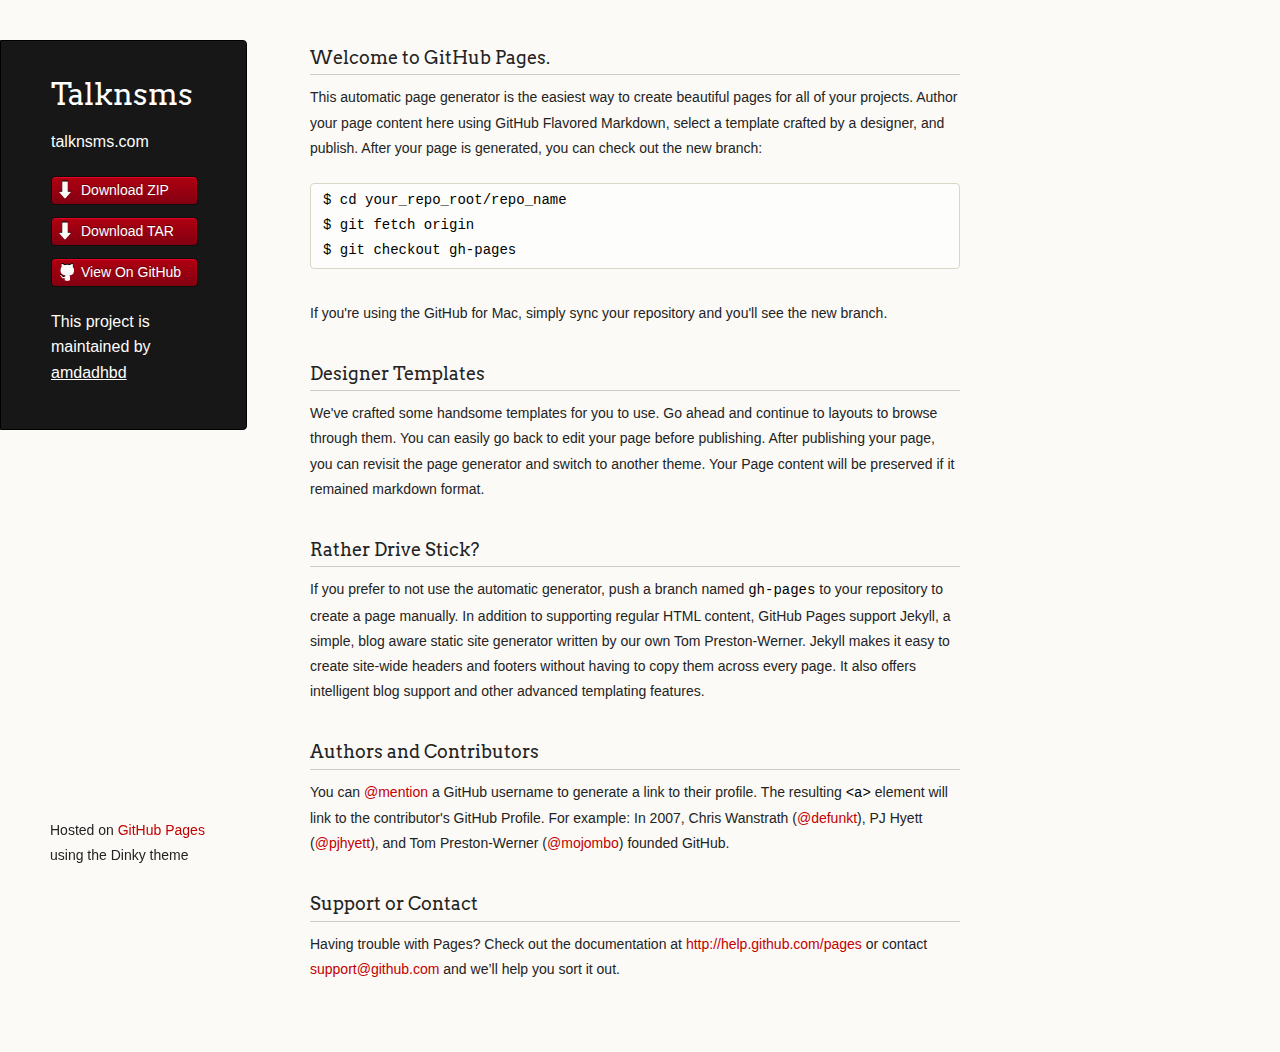
<file: index.html>
<!doctype html>
<html>
  <head>
    <meta charset="utf-8">
    <meta http-equiv="X-UA-Compatible" content="chrome=1">
    <title>Talknsms by amdadhbd</title>

    <link rel="stylesheet" href="stylesheets/styles.css">
    <link rel="stylesheet" href="stylesheets/pygment_trac.css">
    <script src="javascripts/scale.fix.js"></script>
    <meta name="viewport" content="width=device-width, initial-scale=1, user-scalable=no">
    <!--[if lt IE 9]>
    <script src="//html5shiv.googlecode.com/svn/trunk/html5.js"></script>
    <![endif]-->
  </head>
  <body>
    <div class="wrapper">
      <header>
        <h1 class="header">Talknsms</h1>
        <p class="header">talknsms.com</p>

        <ul>
          <li class="download"><a class="buttons" href="https://github.com/amdadhbd/talknsms/zipball/master">Download ZIP</a></li>
          <li class="download"><a class="buttons" href="https://github.com/amdadhbd/talknsms/tarball/master">Download TAR</a></li>
          <li><a class="buttons github" href="https://github.com/amdadhbd/talknsms">View On GitHub</a></li>
        </ul>

        <p class="header">This project is maintained by <a class="header name" href="https://github.com/amdadhbd">amdadhbd</a></p>


      </header>
      <section>
        <h3>
<a name="welcome-to-github-pages" class="anchor" href="#welcome-to-github-pages"><span class="octicon octicon-link"></span></a>Welcome to GitHub Pages.</h3>

<p>This automatic page generator is the easiest way to create beautiful pages for all of your projects. Author your page content here using GitHub Flavored Markdown, select a template crafted by a designer, and publish. After your page is generated, you can check out the new branch:</p>

<pre><code>$ cd your_repo_root/repo_name
$ git fetch origin
$ git checkout gh-pages
</code></pre>

<p>If you're using the GitHub for Mac, simply sync your repository and you'll see the new branch.</p>

<h3>
<a name="designer-templates" class="anchor" href="#designer-templates"><span class="octicon octicon-link"></span></a>Designer Templates</h3>

<p>We've crafted some handsome templates for you to use. Go ahead and continue to layouts to browse through them. You can easily go back to edit your page before publishing. After publishing your page, you can revisit the page generator and switch to another theme. Your Page content will be preserved if it remained markdown format.</p>

<h3>
<a name="rather-drive-stick" class="anchor" href="#rather-drive-stick"><span class="octicon octicon-link"></span></a>Rather Drive Stick?</h3>

<p>If you prefer to not use the automatic generator, push a branch named <code>gh-pages</code> to your repository to create a page manually. In addition to supporting regular HTML content, GitHub Pages support Jekyll, a simple, blog aware static site generator written by our own Tom Preston-Werner. Jekyll makes it easy to create site-wide headers and footers without having to copy them across every page. It also offers intelligent blog support and other advanced templating features.</p>

<h3>
<a name="authors-and-contributors" class="anchor" href="#authors-and-contributors"><span class="octicon octicon-link"></span></a>Authors and Contributors</h3>

<p>You can <a href="https://github.com/blog/821" class="user-mention">@mention</a> a GitHub username to generate a link to their profile. The resulting <code>&lt;a&gt;</code> element will link to the contributor's GitHub Profile. For example: In 2007, Chris Wanstrath (<a href="https://github.com/defunkt" class="user-mention">@defunkt</a>), PJ Hyett (<a href="https://github.com/pjhyett" class="user-mention">@pjhyett</a>), and Tom Preston-Werner (<a href="https://github.com/mojombo" class="user-mention">@mojombo</a>) founded GitHub.</p>

<h3>
<a name="support-or-contact" class="anchor" href="#support-or-contact"><span class="octicon octicon-link"></span></a>Support or Contact</h3>

<p>Having trouble with Pages? Check out the documentation at <a href="http://help.github.com/pages">http://help.github.com/pages</a> or contact <a href="mailto:support@github.com">support@github.com</a> and we’ll help you sort it out.</p>
      </section>
      <footer>
        <p><small>Hosted on <a href="http://pages.github.com">GitHub Pages</a> using the Dinky theme</small></p>
      </footer>
    </div>
    <!--[if !IE]><script>fixScale(document);</script><![endif]-->
		
  </body>
</html>
</file>
<file: stylesheets/pygment_trac.css>
.highlight  { background: #ffffff; }
.highlight .c { color: #999988; font-style: italic } /* Comment */
.highlight .err { color: #a61717; background-color: #e3d2d2 } /* Error */
.highlight .k { font-weight: bold } /* Keyword */
.highlight .o { font-weight: bold } /* Operator */
.highlight .cm { color: #999988; font-style: italic } /* Comment.Multiline */
.highlight .cp { color: #999999; font-weight: bold } /* Comment.Preproc */
.highlight .c1 { color: #999988; font-style: italic } /* Comment.Single */
.highlight .cs { color: #999999; font-weight: bold; font-style: italic } /* Comment.Special */
.highlight .gd { color: #000000; background-color: #ffdddd } /* Generic.Deleted */
.highlight .gd .x { color: #000000; background-color: #ffaaaa } /* Generic.Deleted.Specific */
.highlight .ge { font-style: italic } /* Generic.Emph */
.highlight .gr { color: #aa0000 } /* Generic.Error */
.highlight .gh { color: #999999 } /* Generic.Heading */
.highlight .gi { color: #000000; background-color: #ddffdd } /* Generic.Inserted */
.highlight .gi .x { color: #000000; background-color: #aaffaa } /* Generic.Inserted.Specific */
.highlight .go { color: #888888 } /* Generic.Output */
.highlight .gp { color: #555555 } /* Generic.Prompt */
.highlight .gs { font-weight: bold } /* Generic.Strong */
.highlight .gu { color: #800080; font-weight: bold; } /* Generic.Subheading */
.highlight .gt { color: #aa0000 } /* Generic.Traceback */
.highlight .kc { font-weight: bold } /* Keyword.Constant */
.highlight .kd { font-weight: bold } /* Keyword.Declaration */
.highlight .kn { font-weight: bold } /* Keyword.Namespace */
.highlight .kp { font-weight: bold } /* Keyword.Pseudo */
.highlight .kr { font-weight: bold } /* Keyword.Reserved */
.highlight .kt { color: #445588; font-weight: bold } /* Keyword.Type */
.highlight .m { color: #009999 } /* Literal.Number */
.highlight .s { color: #d14 } /* Literal.String */
.highlight .na { color: #008080 } /* Name.Attribute */
.highlight .nb { color: #0086B3 } /* Name.Builtin */
.highlight .nc { color: #445588; font-weight: bold } /* Name.Class */
.highlight .no { color: #008080 } /* Name.Constant */
.highlight .ni { color: #800080 } /* Name.Entity */
.highlight .ne { color: #990000; font-weight: bold } /* Name.Exception */
.highlight .nf { color: #990000; font-weight: bold } /* Name.Function */
.highlight .nn { color: #555555 } /* Name.Namespace */
.highlight .nt { color: #000080 } /* Name.Tag */
.highlight .nv { color: #008080 } /* Name.Variable */
.highlight .ow { font-weight: bold } /* Operator.Word */
.highlight .w { color: #bbbbbb } /* Text.Whitespace */
.highlight .mf { color: #009999 } /* Literal.Number.Float */
.highlight .mh { color: #009999 } /* Literal.Number.Hex */
.highlight .mi { color: #009999 } /* Literal.Number.Integer */
.highlight .mo { color: #009999 } /* Literal.Number.Oct */
.highlight .sb { color: #d14 } /* Literal.String.Backtick */
.highlight .sc { color: #d14 } /* Literal.String.Char */
.highlight .sd { color: #d14 } /* Literal.String.Doc */
.highlight .s2 { color: #d14 } /* Literal.String.Double */
.highlight .se { color: #d14 } /* Literal.String.Escape */
.highlight .sh { color: #d14 } /* Literal.String.Heredoc */
.highlight .si { color: #d14 } /* Literal.String.Interpol */
.highlight .sx { color: #d14 } /* Literal.String.Other */
.highlight .sr { color: #009926 } /* Literal.String.Regex */
.highlight .s1 { color: #d14 } /* Literal.String.Single */
.highlight .ss { color: #990073 } /* Literal.String.Symbol */
.highlight .bp { color: #999999 } /* Name.Builtin.Pseudo */
.highlight .vc { color: #008080 } /* Name.Variable.Class */
.highlight .vg { color: #008080 } /* Name.Variable.Global */
.highlight .vi { color: #008080 } /* Name.Variable.Instance */
.highlight .il { color: #009999 } /* Literal.Number.Integer.Long */

.type-csharp .highlight .k { color: #0000FF }
.type-csharp .highlight .kt { color: #0000FF }
.type-csharp .highlight .nf { color: #000000; font-weight: normal }
.type-csharp .highlight .nc { color: #2B91AF }
.type-csharp .highlight .nn { color: #000000 }
.type-csharp .highlight .s { color: #A31515 }
.type-csharp .highlight .sc { color: #A31515 }
</file>
<file: stylesheets/styles.css>
@import url(https://fonts.googleapis.com/css?family=Arvo:400,700,400italic);

/* MeyerWeb Reset */

html, body, div, span, applet, object, iframe,
h1, h2, h3, h4, h5, h6, p, blockquote, pre,
a, abbr, acronym, address, big, cite, code,
del, dfn, em, img, ins, kbd, q, s, samp,
small, strike, strong, sub, sup, tt, var,
b, u, i, center,
dl, dt, dd, ol, ul, li,
fieldset, form, label, legend,
table, caption, tbody, tfoot, thead, tr, th, td,
article, aside, canvas, details, embed,
figure, figcaption, footer, header, hgroup,
menu, nav, output, ruby, section, summary,
time, mark, audio, video {
  margin: 0;
  padding: 0;
  border: 0;
  font: inherit;
  vertical-align: baseline;
}


/* Base text styles */

body {
  padding:10px 50px 0 0;
  font-family:"Helvetica Neue", Helvetica, Arial, sans-serif;
	font-size: 14px;
	color: #232323;
	background-color: #FBFAF7;
	margin: 0;
	line-height: 1.8em;
	-webkit-font-smoothing: antialiased;

}

h1, h2, h3, h4, h5, h6 {
  color:#232323;
  margin:36px 0 10px;
}

p, ul, ol, table, dl {
  margin:0 0 22px;
}

h1, h2, h3 {
	font-family: Arvo, Monaco, serif;
  line-height:1.3;
	font-weight: normal;
}

h1,h2, h3 {
	display: block;
	border-bottom: 1px solid #ccc;
	padding-bottom: 5px;
}

h1 {
	font-size: 30px;
}

h2 {
	font-size: 24px;
}

h3 {
	font-size: 18px;
}

h4, h5, h6 {
	font-family: Arvo, Monaco, serif;
	font-weight: 700;
}

a {
  color:#C30000;
  font-weight:200;
  text-decoration:none;
}

a:hover {
	text-decoration: underline;
}

a small {
	font-size: 12px;
}

em {
	font-style: italic;
}

strong {
  font-weight:700;
}

ul {
  list-style: inside;
  padding-left: 25px;
}

ol {
  list-style: decimal inside;
  padding-left: 20px;
}

blockquote {
  margin: 0;
  padding: 0 0 0 20px;
  font-style: italic;
}

dl, dt, dd, dl p {
	font-color: #444;
}

dl dt {
  font-weight: bold;
}

dl dd {
  padding-left: 20px;
  font-style: italic;
}

dl p {
  padding-left: 20px;
  font-style: italic;
}

hr {
  border:0;
  background:#ccc;
  height:1px;
  margin:0 0 24px;
}

/* Images */

img {
  position: relative;
  margin: 0 auto;
  max-width: 650px;
  padding: 5px;
  margin: 10px 0 32px 0;
  border: 1px solid #ccc;
}

p img {
  display: inline;
  margin: 0;
  padding: 0;
  vertical-align: middle;
  text-align: center;
  border: none;
}

/* Code blocks */

code, pre {
	font-family: Monaco, "Bitstream Vera Sans Mono", "Lucida Console", Terminal, monospace;
  color:#000;
  font-size:14px;
}

pre {
	padding: 4px 12px;
  background: #FDFEFB;
  border-radius:4px;
  border:1px solid #D7D8C8;
  overflow: auto;
  overflow-y: hidden;
	margin-bottom: 32px;
}


/* Tables */

table {
  width:100%;
}

table {
  border: 1px solid #ccc;
  margin-bottom: 32px;
  text-align: left;
 }

th {
  font-family: 'Arvo', Helvetica, Arial, sans-serif;
	font-size: 18px;
	font-weight: normal;
  padding: 10px;
  background: #232323;
  color: #FDFEFB;
 }

td {
  padding: 10px;
	background: #ccc;
 }


/* Wrapper */
.wrapper {
  width:960px;
}


/* Header */

header {
	background-color: #171717;
	color: #FDFDFB;
  width:170px;
  float:left;
  position:fixed;
	border: 1px solid #000;
	-webkit-border-top-right-radius: 4px;
	-webkit-border-bottom-right-radius: 4px;
	-moz-border-radius-topright: 4px;
	-moz-border-radius-bottomright: 4px;
	border-top-right-radius: 4px;
	border-bottom-right-radius: 4px;
	padding: 34px 25px 22px 50px;
	margin: 30px 25px 0 0;
	-webkit-font-smoothing: antialiased;
}

p.header {
	font-size: 16px;
}

h1.header {
	font-family: Arvo, sans-serif;
	font-size: 30px;
	font-weight: 300;
	line-height: 1.3em;
	border-bottom: none;
	margin-top: 0;
}


h1.header, a.header, a.name, header a{
	color: #fff;
}

a.header {
	text-decoration: underline;
}

a.name {
	white-space: nowrap;
}

header ul {
  list-style:none;
  padding:0;
}

header li {
	list-style-type: none;
  width:132px;
  height:15px;
	margin-bottom: 12px;
	line-height: 1em;
	padding: 6px 6px 6px 7px;

	background: #AF0011;
	background: -moz-linear-gradient(top, #AF0011 0%, #820011 100%);
  background: -webkit-gradient(linear, left top, left bottom, color-stop(0%,#f8f8f8), color-stop(100%,#dddddd));
  background: -webkit-linear-gradient(top, #AF0011 0%,#820011 100%);
  background: -o-linear-gradient(top, #AF0011 0%,#820011 100%);
  background: -ms-linear-gradient(top, #AF0011 0%,#820011 100%);
  background: linear-gradient(top, #AF0011 0%,#820011 100%);

	border-radius:4px;
  border:1px solid #0D0D0D;

	-webkit-box-shadow: inset 0px 1px 1px 0 rgba(233,2,38, 1);
	box-shadow: inset 0px 1px 1px 0 rgba(233,2,38, 1);

}

header li:hover {
	background: #C3001D;
	background: -moz-linear-gradient(top, #C3001D 0%, #950119 100%);
  background: -webkit-gradient(linear, left top, left bottom, color-stop(0%,#f8f8f8), color-stop(100%,#dddddd));
  background: -webkit-linear-gradient(top, #C3001D 0%,#950119 100%);
  background: -o-linear-gradient(top, #C3001D 0%,#950119 100%);
  background: -ms-linear-gradient(top, #C3001D 0%,#950119 100%);
  background: linear-gradient(top, #C3001D 0%,#950119 100%);
}

a.buttons {
	-webkit-font-smoothing: antialiased;
	background: url(../images/arrow-down.png) no-repeat;
	font-weight: normal;
	text-shadow: rgba(0, 0, 0, 0.4) 0 -1px 0;
	padding: 2px 2px 2px 22px;
	height: 30px;
}

a.github {
	background: url(../images/octocat-small.png) no-repeat 1px;
}

a.buttons:hover {
	color: #fff;
	text-decoration: none;
}


/* Section - for main page content */

section {
  width:650px;
  float:right;
  padding-bottom:50px;
}


/* Footer */

footer {
  width:170px;
  float:left;
  position:fixed;
  bottom:10px;
	padding-left: 50px;
}

@media print, screen and (max-width: 960px) {

  div.wrapper {
    width:auto;
    margin:0;
  }

  header, section, footer {
    float:none;
    position:static;
    width:auto;
  }

	footer {
		border-top: 1px solid #ccc;
		margin:0 84px 0 50px;
		padding:0;
	}

  header {
    padding-right:320px;
  }

  section {
    padding:20px 84px 20px 50px;
    margin:0 0 20px;
  }

  header a small {
    display:inline;
  }

  header ul {
    position:absolute;
    right:130px;
    top:84px;
  }
}

@media print, screen and (max-width: 720px) {
  body {
    word-wrap:break-word;
  }

  header {
    padding:10px 20px 0;
		margin-right: 0;
  }

	section {
    padding:10px 0 10px 20px;
    margin:0 0 30px;
  }

	footer {
		margin: 0 0 0 30px;
	}

  header ul, header p.view {
    position:static;
  }
}

@media print, screen and (max-width: 480px) {

  header ul li.download {
    display:none;
  }

	footer {
		margin: 0 0 0 20px;
	}

	footer a{
		display:block;
	}

}

@media print {
  body {
    padding:0.4in;
    font-size:12pt;
    color:#444;
  }
}
</file>
